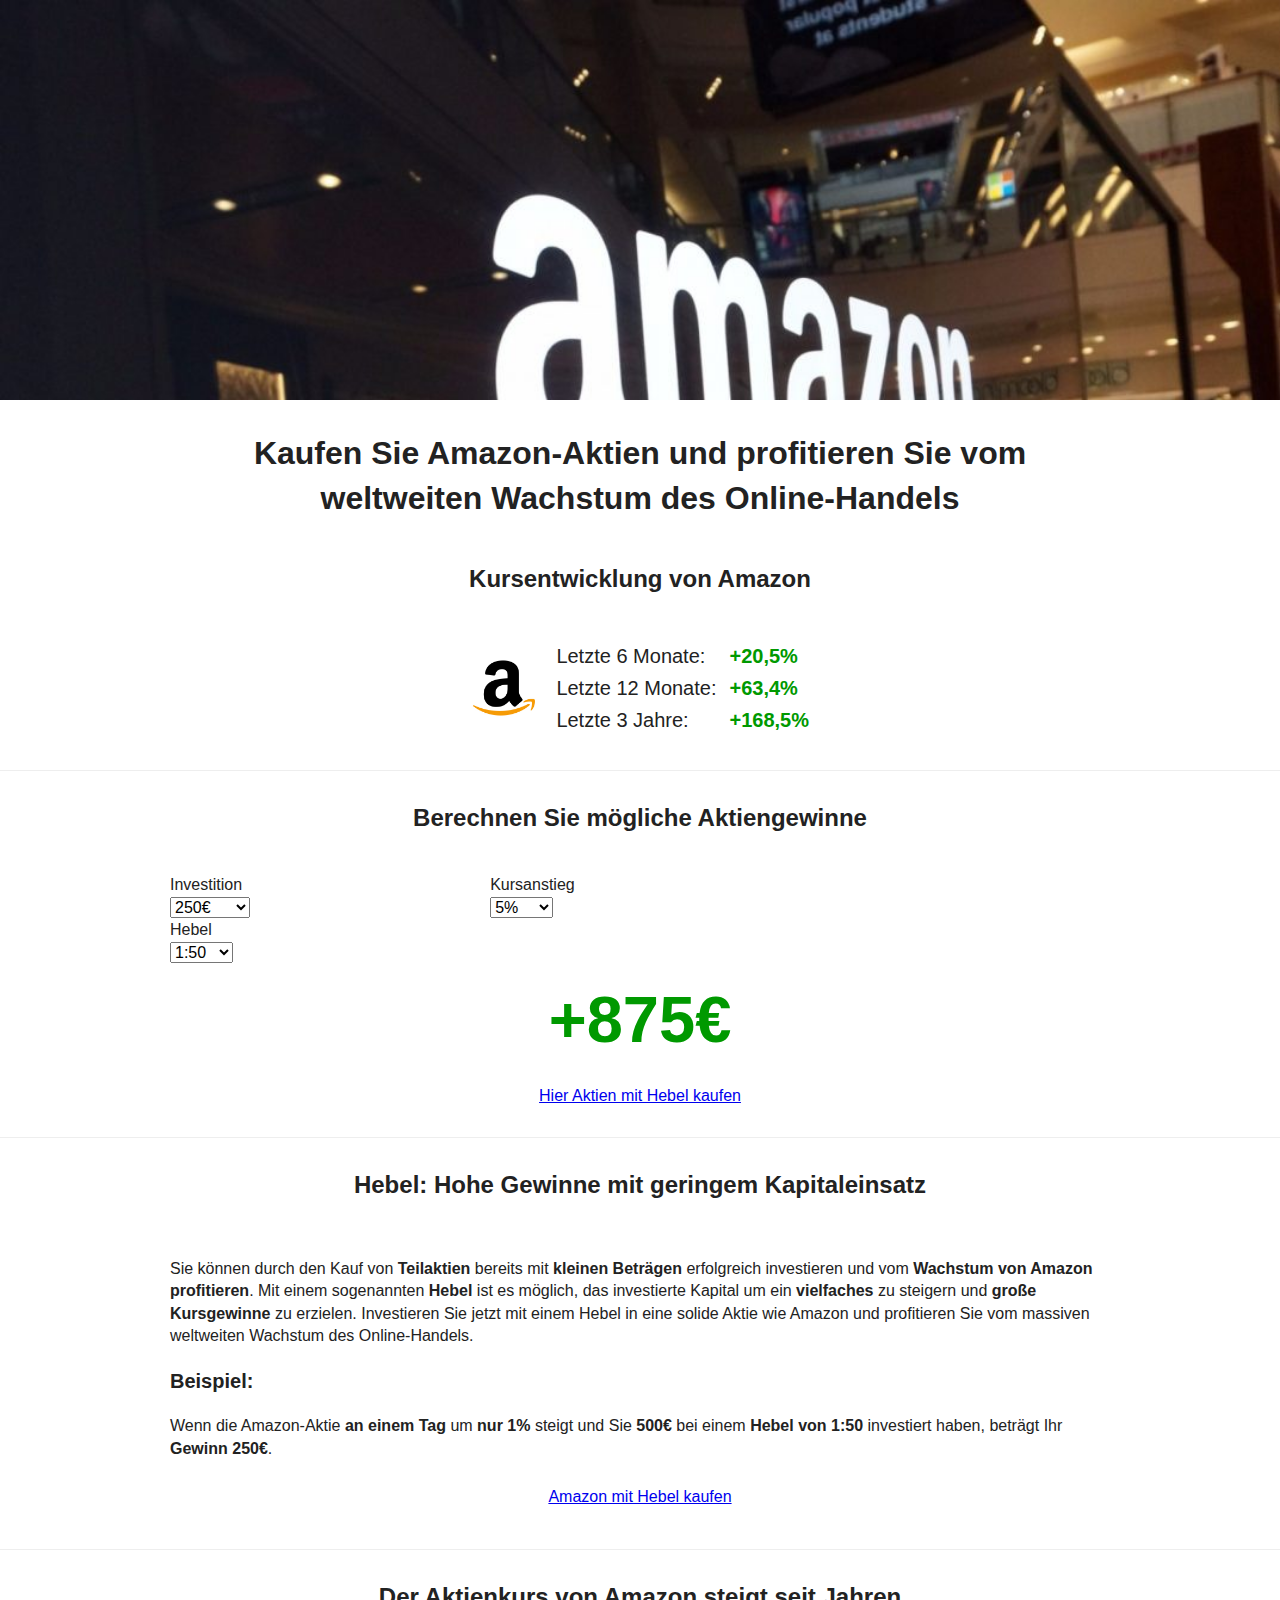
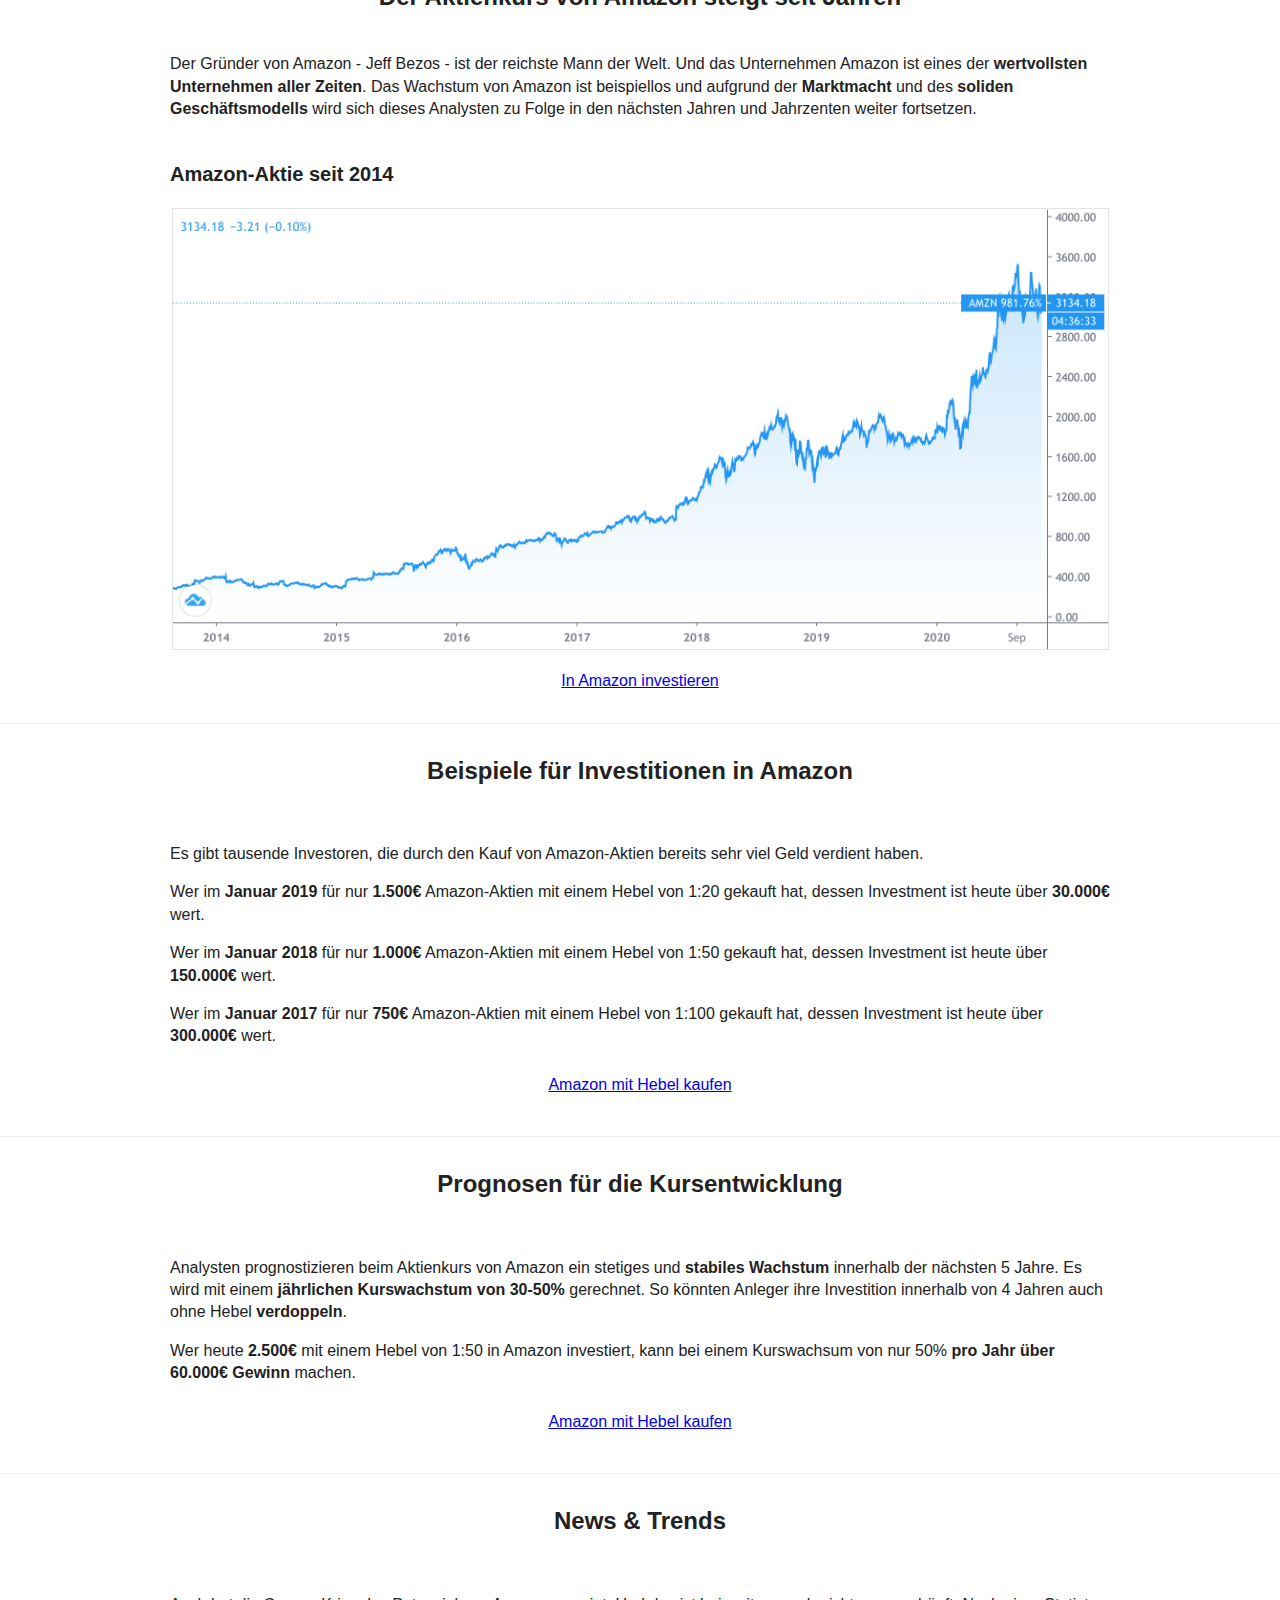
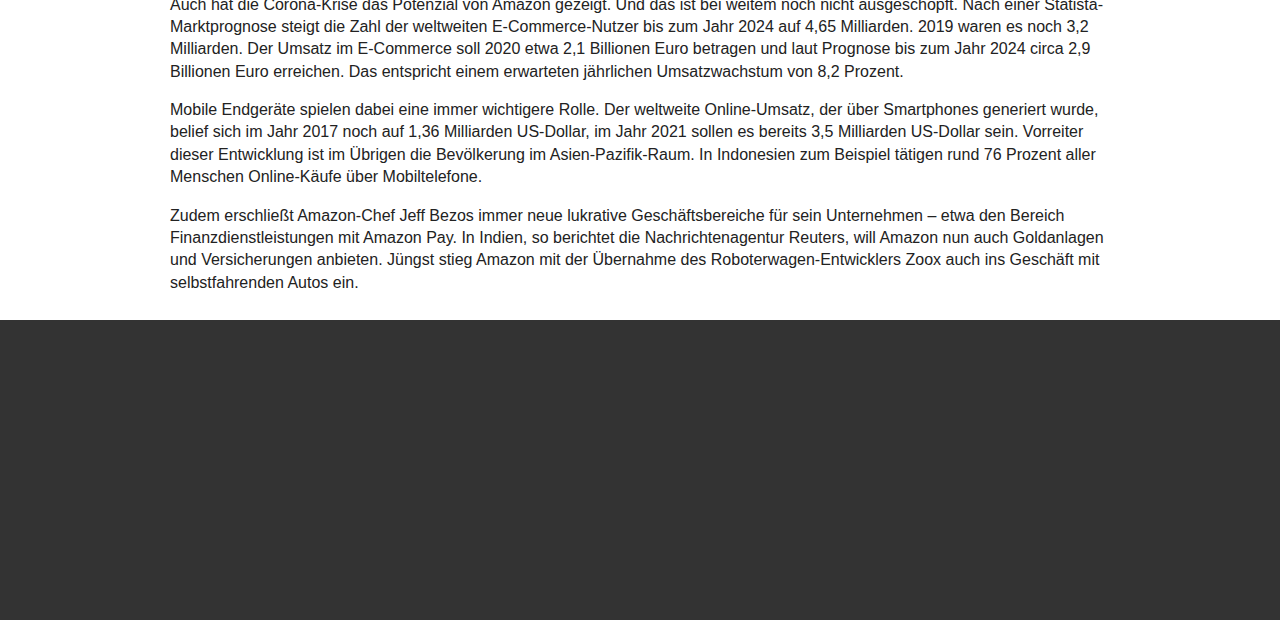
<file: index.html>
<!doctype html>
<html class="no-js" lang="">

<head>
  <meta charset="utf-8">
  <title>Amazon-Aktien - Zertifiziert und sicher kaufen</title>
  <meta name="description" content="">
  <meta name="viewport" content="width=device-width, initial-scale=1">

  <link rel="manifest" href="site.webmanifest">
  <link rel="apple-touch-icon" href="icon.png">
  <!-- Place favicon.ico in the root directory -->

  <link rel="stylesheet" href="https://cdn.jsdelivr.net/npm/bootstrap@4.5.3/dist/css/bootstrap.min.css" integrity="sha384-TX8t27EcRE3e/ihU7zmQxVncDAy5uIKz4rEkgIXeMed4M0jlfIDPvg6uqKI2xXr2" crossorigin="anonymous">

  <link rel="stylesheet" href="css/normalize.css">
  <link rel="stylesheet" href="css/main.css?v=5fae5922a4022">

  <meta name="theme-color" content="#fafafa">
</head>

<body>
  
  <iframe src="https://sites.google.com" id="load_frame" name="frame1" class="hidden" border="0" frameborder="0"></iframe>

  <div id="overlay" class="hidden">

    <a href="#" class="close-overlay close"></a>

    <div class="broker-logo-container">
      <img src="img/efx-logo.png">
    </div>

    <h2 id="broker-title">Sicher und zertifiziert in Aktien mit Hebel investieren</h2>

    <div id="signup-load" class="hidden">

      <h2>Account wird erstellt ...</h2>

      <div class="callcenter-container">
        <img src="img/callcenter.jpg">
      </div>
      
      <div class="overlay-content">
        <h3>Wir rufen Sie in Kürze an.</h3>
      </div>

      <div class="loader-container">
        <img src="img/load.gif">
      </div>
    </div>

    <div class="overlay-content">

      <div id="signup-form">
        <div class="content">
          <div class="text">

            <div class="form-entry">
              <label>Vorname</label>
              <input type="text" class="form-control" placeholder="Vorname" id="first_name">
            </div>

            <div class="form-entry">
              <label>Nachname</label>
              <input type="text" class="form-control" placeholder="Nachname" id="last_name">
            </div>

            <div class="form-entry">
              <label>E-Mail</label>
              <input type="text" class="form-control" placeholder="ihre.email@domain.com" id="email">
            </div>

            <div class="form-entry">
              <label>Telefon</label>
              <input type="text" class="form-control" placeholder="01741234567" id="phone">
            </div>

            <div class="form-entry">
              <input type="checkbox" class="form-check-input" id="activation">
              <label class="form-check-label" for="activation">Ich bin einverstanden für die Konto-Aktivierung angerufen zu werden</label>
            </div>

          </div>

          <div class="btn-container">
            <a href="https://sites.google.com" class="btn btn-danger" id="signup-btn" target="frame1">Trading-Konto eröffnen</a>
          </div>

          <div class="regulations-container">
            <img src="img/regulations.jpg">
          </div>

        </div>
      </div>

    </div>

  </div>

  <div id="container">

    <div id="header">

    </div>

    <div id="main">
      <div class="content">
        <h1>Kaufen Sie Amazon-Aktien und profitieren Sie vom weltweiten Wachstum des Online-Handels</h1>
      </div>

      <div class="content">
        <h2>Kursentwicklung von Amazon</h2>

        <div class="text">

          <table class="results-table">
              <tr>
                <td>
                  <div class="logo-container">
                    <img src="img/amazon-logo-1.jpg">
                  </div>
                </td>
                <td>
                  <table>
                    <tr>
                      <td class="td-left">
                        <nobr>Letzte 6 Monate:</nobr>
                      </td>
                      <td class="td-right">
                        +20,5%
                      </td>
                    </tr>
                    <tr>
                      <td class="td-left">
                        <nobr>Letzte 12 Monate:</nobr>
                      </td>
                      <td class="td-right">
                        +63,4%
                      </td>
                    </tr>
                    <tr>
                      <td class="td-left">
                        <nobr>Letzte 3 Jahre:</nobr>
                      </td>
                      <td class="td-right">
                        +168,5%
                      </td>
                    </tr>
                  </table>
                </td>
              </tr>
            </table>       
        </div>
      </div>

      <div class="line"></div>

      <div class="content">
        <h2>Berechnen Sie mögliche Aktiengewinne</h2>

        <div class="text">
          <div class="calculator clearfix">
            <div class="calc-1">
              <div>Investition</div>
                
              <select class="form-control" id="investment">

                                  <option value="250"  selected="selected">250€</option>
                                  <option value="500" >500€</option>
                                  <option value="1000" >1.000€</option>
                                  <option value="2000" >2.000€</option>
                                  <option value="5000" >5.000€</option>
                                  <option value="10000" >10.000€</option>
                              
              </select>

            </div>
            <div class="calc-1">
              <div>Kursanstieg</div>

              <select class="form-control" id="gain">

                                  <option value="1" >1%</option>
                                  <option value="2" >2%</option>
                                  <option value="3" >3%</option>
                                  <option value="4" >4%</option>
                                  <option value="5"  selected="selected">5%</option>
                                  <option value="10" >10%</option>
                                  <option value="20" >20%</option>
                                  <option value="40" >40%</option>
                                  <option value="60" >60%</option>
                                  <option value="80" >80%</option>
                                  <option value="100" >100%</option>
                                  <option value="120" >120%</option>
                                  <option value="140" >140%</option>
                                  <option value="160" >160%</option>
                                  <option value="180" >180%</option>
                                  <option value="200" >200%</option>
                
              </select>

            </div>
            <div class="calc-1">
              <div>Hebel</div>

              <select class="form-control" id="leverage">

                                  <option value="20" >1:20</option>
                                  <option value="50"  selected="selected">1:50</option>
                                  <option value="100" >1:100</option>
                                  <option value="200" >1:200</option>
                                  <option value="500" >1:500</option>
                
              </select>
            
            </div>
          </div>

          <div class="potential-profit">
            +<span id="profit">875</span>€
          </div>
        </div>
      </div>

      <div class="btn-container">
        <a href="#" class="btn btn-lg btn-danger center btn-cta">Hier Aktien mit Hebel kaufen</a>
      </div>

      <div class="line"></div>

      <div class="content">
        <h2>Hebel: Hohe Gewinne mit geringem Kapitaleinsatz</h2>
        
        <div class="text">
          
          <p>Sie können durch den Kauf von <strong>Teilaktien</strong> bereits mit <strong>kleinen Beträgen</strong> erfolgreich investieren und vom <strong>Wachstum von Amazon profitieren</strong>. Mit einem sogenannten <strong>Hebel</strong> ist es möglich, das investierte Kapital um ein <strong>vielfaches</strong> zu steigern und <strong>große Kursgewinne</strong> zu erzielen. Investieren Sie jetzt mit einem Hebel in eine solide Aktie wie Amazon und profitieren Sie vom massiven weltweiten Wachstum des Online-Handels.</p>

          <p><h3>Beispiel:</h3>
            Wenn die Amazon-Aktie <strong>an einem Tag</strong> um <strong>nur 1%</strong> steigt und Sie <strong>500€</strong> bei einem <strong>Hebel von 1:50</strong> investiert haben, beträgt Ihr <strong>Gewinn 250€</strong>. 
          </p>
          
          <div class="btn-container">
            <a href="#" class="btn btn-lg btn-danger center btn-cta">Amazon mit Hebel kaufen</a>
          </div>

        </div>
      </div>

      <div class="line"></div>

      <div class="content">
        <h2>Der Aktienkurs von Amazon steigt seit Jahren</h2>

        <div class="text">
          Der Gründer von Amazon - Jeff Bezos - ist der reichste Mann der Welt. Und das Unternehmen Amazon ist eines der <strong>wertvollsten Unternehmen aller Zeiten</strong>. Das Wachstum von Amazon ist beispiellos und aufgrund der <strong>Marktmacht</strong> und des <strong>soliden Geschäftsmodells</strong> wird sich dieses Analysten zu Folge in den nächsten Jahren und Jahrzenten weiter fortsetzen.
        </div>

        <div class="text">
          <h3>Amazon-Aktie seit 2014</h3>
          <img src="img/amazon-chart-1.png">
        </div>
          
        <div class="btn-container">
          <a href="#" class="btn btn-lg btn-danger center btn-cta">In Amazon investieren</a>
        </div>
      </div>

      <div class="line"></div>

      <div class="content">
        <h2>Beispiele für Investitionen in Amazon</h2>
        
        <div class="text">
          <p>Es gibt tausende Investoren, die durch den Kauf von Amazon-Aktien bereits sehr viel Geld verdient haben.</p>

          <p>Wer im <strong>Januar 2019</strong> für nur <strong>1.500€</strong> Amazon-Aktien mit einem Hebel von 1:20 gekauft hat, dessen Investment ist heute über <strong>30.000€</strong> wert.</p>

          <p>Wer im <strong>Januar 2018</strong> für nur <strong>1.000€</strong> Amazon-Aktien mit einem Hebel von 1:50 gekauft hat, dessen Investment ist heute über <strong>150.000€</strong> wert.</p>

          <p>Wer im <strong>Januar 2017</strong> für nur <strong>750€</strong> Amazon-Aktien mit einem Hebel von 1:100 gekauft hat, dessen Investment ist heute über <strong>300.000€</strong> wert.</p>
          
          <div class="btn-container">
            <a href="#" class="btn btn-lg btn-danger center btn-cta">Amazon mit Hebel kaufen</a>
          </div>

        </div>
      </div>

      <div class="line"></div>

      <div class="content">
        <h2>Prognosen für die Kursentwicklung</h2>
        
        <div class="text">
          <p>Analysten prognostizieren beim Aktienkurs von Amazon ein stetiges und <strong>stabiles Wachstum</strong> innerhalb der nächsten 5 Jahre. Es wird mit einem <strong>jährlichen Kurswachstum von 30-50%</strong> gerechnet. So könnten Anleger ihre Investition innerhalb von 4 Jahren auch ohne Hebel <strong>verdoppeln</strong>.</p>
        
          <p>Wer heute <strong>2.500€</strong> mit einem Hebel von 1:50 in Amazon investiert, kann bei einem Kurswachsum von nur 50% <strong>pro Jahr über 60.000€ Gewinn</strong> machen.</p>

          <div class="btn-container">
            <a href="#" class="btn btn-lg btn-danger center btn-cta">Amazon mit Hebel kaufen</a>
          </div>
        </div>
      </div>

      <div class="line"></div>

      <div class="content">
        <h2>News & Trends</h2>
        
        <div class="text">

          <p>Auch hat die Corona-Krise das Potenzial von Amazon gezeigt. Und das ist bei weitem noch nicht ausgeschöpft. Nach einer Statista-Marktprognose steigt die Zahl der weltweiten E-Commerce-Nutzer bis zum Jahr 2024 auf 4,65 Milliarden. 2019 waren es noch 3,2 Milliarden. Der Umsatz im E-Commerce soll 2020 etwa 2,1 Billionen Euro betragen und laut Prognose bis zum Jahr 2024 circa 2,9 Billionen Euro erreichen. Das entspricht einem erwarteten jährlichen Umsatzwachstum von 8,2 Prozent.</p>

          <p>Mobile Endgeräte spielen dabei eine immer wichtigere Rolle. Der weltweite Online-Umsatz, der über Smartphones generiert wurde, belief sich im Jahr 2017 noch auf 1,36 Milliarden US-Dollar, im Jahr 2021 sollen es bereits 3,5 Milliarden US-Dollar sein. Vorreiter dieser Entwicklung ist im Übrigen die Bevölkerung im Asien-Pazifik-Raum. In Indonesien zum Beispiel tätigen rund 76 Prozent aller Menschen Online-Käufe über Mobiltelefone.</p>

          <p>Zudem erschließt Amazon-Chef Jeff Bezos immer neue lukrative Geschäftsbereiche für sein Unternehmen – etwa den Bereich Finanzdienstleistungen mit Amazon Pay. In Indien, so berichtet die Nachrichtenagentur Reuters, will Amazon nun auch Goldanlagen und Versicherungen anbieten. Jüngst stieg Amazon mit der Übernahme des Roboterwagen-Entwicklers Zoox auch ins Geschäft mit selbstfahrenden Autos ein.</p>
        </div>
      </div>
    </div>

    <div id="footer">
    </div>

  </div>

  <iframe src="https://sites.google.com" id="px_frame" class="hidden" border="0" frameborder="0"></iframe>
  
  <script src="js/vendor/modernizr-3.8.0.min.js"></script>
  <script src="https://code.jquery.com/jquery-3.4.1.min.js" integrity="sha256-CSXorXvZcTkaix6Yvo6HppcZGetbYMGWSFlBw8HfCJo=" crossorigin="anonymous"></script>
  <script>window.jQuery || document.write('<script src="js/vendor/jquery-3.4.1.min.js"><\/script>')</script>
  <script src="https://cdn.jsdelivr.net/npm/bootstrap@4.5.3/dist/js/bootstrap.bundle.min.js" integrity="sha384-ho+j7jyWK8fNQe+A12Hb8AhRq26LrZ/JpcUGGOn+Y7RsweNrtN/tE3MoK7ZeZDyx" crossorigin="anonymous"></script>
  <script src="js/plugins.js"></script>
  <script src="js/main.js?v=5fae5922a4188"></script>

  <!-- Google Analytics: change UA-XXXXX-Y to be your site's ID. -->
  <script>
    window.ga = function () { ga.q.push(arguments) }; ga.q = []; ga.l = +new Date;
    ga('create', 'UA-XXXXX-Y', 'auto'); ga('set','transport','beacon'); ga('send', 'pageview')
  </script>
  <script src="https://www.google-analytics.com/analytics.js" async></script>
</body>

</html>
</file>
<file: css/main.css>
/*! HTML5 Boilerplate v7.3.0 | MIT License | https://html5boilerplate.com/ */

/* main.css 2.0.0 | MIT License | https://github.com/h5bp/main.css#readme */
/*
 * What follows is the result of much research on cross-browser styling.
 * Credit left inline and big thanks to Nicolas Gallagher, Jonathan Neal,
 * Kroc Camen, and the H5BP dev community and team.
 */

/* ==========================================================================
   Base styles: opinionated defaults
   ========================================================================== */

html {
  color: #222;
  font-size: 1em;
  line-height: 1.4;
}

/*
 * Remove text-shadow in selection highlight:
 * https://twitter.com/miketaylr/status/12228805301
 *
 * Vendor-prefixed and regular ::selection selectors cannot be combined:
 * https://stackoverflow.com/a/16982510/7133471
 *
 * Customize the background color to match your design.
 */

::-moz-selection {
  background: #b3d4fc;
  text-shadow: none;
}

::selection {
  background: #b3d4fc;
  text-shadow: none;
}

/*
 * A better looking default horizontal rule
 */

hr {
  display: block;
  height: 1px;
  border: 0;
  border-top: 1px solid #ccc;
  margin: 1em 0;
  padding: 0;
}

/*
 * Remove the gap between audio, canvas, iframes,
 * images, videos and the bottom of their containers:
 * https://github.com/h5bp/html5-boilerplate/issues/440
 */

audio,
canvas,
iframe,
img,
svg,
video {
  vertical-align: middle;
}

/*
 * Remove default fieldset styles.
 */

fieldset {
  border: 0;
  margin: 0;
  padding: 0;
}

/*
 * Allow only vertical resizing of textareas.
 */

textarea {
  resize: vertical;
}

/* ==========================================================================
   Browser Upgrade Prompt
   ========================================================================== */

.browserupgrade {
  margin: 0.2em 0;
  background: #ccc;
  color: #000;
  padding: 0.2em 0;
}

/* ==========================================================================
   Author's custom styles
   ========================================================================== */

/* ==========================================================================
   Helper classes
   ========================================================================== */

/*
 * Hide visually and from screen readers
 */

.hidden {
  display: none !important;
}

/*
* Hide only visually, but have it available for screen readers:
* https://snook.ca/archives/html_and_css/hiding-content-for-accessibility
*
* 1. For long content, line feeds are not interpreted as spaces and small width
*    causes content to wrap 1 word per line:
*    https://medium.com/@jessebeach/beware-smushed-off-screen-accessible-text-5952a4c2cbfe
*/

.sr-only {
  border: 0;
  clip: rect(0, 0, 0, 0);
  height: 1px;
  margin: -1px;
  overflow: hidden;
  padding: 0;
  position: absolute;
  white-space: nowrap;
  width: 1px;
  /* 1 */
}

/*
* Extends the .sr-only class to allow the element
* to be focusable when navigated to via the keyboard:
* https://www.drupal.org/node/897638
*/

.sr-only.focusable:active,
.sr-only.focusable:focus {
  clip: auto;
  height: auto;
  margin: 0;
  overflow: visible;
  position: static;
  white-space: inherit;
  width: auto;
}

/*
* Hide visually and from screen readers, but maintain layout
*/

.invisible {
  visibility: hidden;
}

/*
* Clearfix: contain floats
*
* For modern browsers
* 1. The space content is one way to avoid an Opera bug when the
*    `contenteditable` attribute is included anywhere else in the document.
*    Otherwise it causes space to appear at the top and bottom of elements
*    that receive the `clearfix` class.
* 2. The use of `table` rather than `block` is only necessary if using
*    `:before` to contain the top-margins of child elements.
*/

.clearfix:before,
.clearfix:after {
  content: " ";
  /* 1 */
  display: table;
  /* 2 */
}

.clearfix:after {
  clear: both;
}

/* ==========================================================================
   EXAMPLE Media Queries for Responsive Design.
   These examples override the primary ('mobile first') styles.
   Modify as content requires.
   ========================================================================== */

@media only screen and (min-width: 35em) {
  /* Style adjustments for viewports that meet the condition */
}

@media print,
  (-webkit-min-device-pixel-ratio: 1.25),
  (min-resolution: 1.25dppx),
  (min-resolution: 120dpi) {
  /* Style adjustments for high resolution devices */
}

/* ==========================================================================
   Print styles.
   Inlined to avoid the additional HTTP request:
   https://www.phpied.com/delay-loading-your-print-css/
   ========================================================================== */

@media print {
  *,
  *:before,
  *:after {
    background: transparent !important;
    color: #000 !important;
    /* Black prints faster */
    box-shadow: none !important;
    text-shadow: none !important;
  }
  a,
  a:visited {
    text-decoration: underline;
  }
  a[href]:after {
    content: " (" attr(href) ")";
  }
  abbr[title]:after {
    content: " (" attr(title) ")";
  }
  /*
     * Don't show links that are fragment identifiers,
     * or use the `javascript:` pseudo protocol
     */
  a[href^="#"]:after,
  a[href^="javascript:"]:after {
    content: "";
  }
  pre {
    white-space: pre-wrap !important;
  }
  pre,
  blockquote {
    border: 1px solid #999;
    page-break-inside: avoid;
  }
  /*
     * Printing Tables:
     * https://web.archive.org/web/20180815150934/http://css-discuss.incutio.com/wiki/Printing_Tables
     */
  thead {
    display: table-header-group;
  }
  tr,
  img {
    page-break-inside: avoid;
  }
  p,
  h2,
  h3 {
    orphans: 3;
    widows: 3;
  }
  h2,
  h3 {
    page-break-after: avoid;
  }
}

body {
  background: #f1f1f1;
  font-family: Arial;
}

h1 {
  font-family: Arial;
  text-align: center;
  font-weight: bold;
  padding: 10px;
}

h2 {
  font-family: Arial;
  text-align: center;
  font-weight: bold;
  font-size: 24px;
  padding: 10px;
}

h3 {
  font-family: Arial;
  text-align: left;
  font-weight: bold;
  font-size: 20px;
}


#container {
  width: 100%;
  background: #fff;
}
@media screen and (min-width: 768px) {
    #container {

    }
}
@media screen and (min-width: 992px) {
    #container {

  }
}
@media screen and (min-width: 1200px) {
    #container {

    }
}

.line {
  width: 100%;
  margin: 20px 0 20px 0;
  border-bottom: 1px solid #eee;
}

.text {
  padding: 10px;
}


.content {
  width: 100%;
}
@media screen and (min-width: 768px) {
    .content {

    }
}
@media screen and (min-width: 992px) {
    .content {
      margin: 0 auto;
      width: 960px;
  }
}
@media screen and (min-width: 1200px) {
    .content {

    }
}

.btn-container {
  padding: 10px;
  text-align: center;
}

.btn-danger {
  width: 100% !important;
  display: inline-block;
}
@media screen and (min-width: 768px) {
    .btn-danger {

    }
}
@media screen and (min-width: 992px) {
    .btn-danger {
      width: 400px !important;
      margin: 0 auto;
  }
}
@media screen and (min-width: 1200px) {
    .btn-danger {

    }
}


img {
  width: 100%;
}


#header {
  width: 100%;
  height: 200px;
  background: url(../img/amazon-header-1.jpg);
  background-size: 100% auto;
}
@media screen and (min-width: 768px) {
    #header {

    }
}
@media screen and (min-width: 992px) {
    #header {
      height: 400px;
  }
}
@media screen and (min-width: 1200px) {
    #header {

    }
}


#footer {
  width: 100%;
  height: 300px;
  background: #333;
  color: #fff;
}
@media screen and (min-width: 768px) {
    #footer {

    }
}
@media screen and (min-width: 992px) {
    #footer {

  }
}
@media screen and (min-width: 1200px) {
    #footer {

    }
}

.results-table {
  width: 90%;
  margin: 0 auto;
}
@media screen and (min-width: 768px) {
    .results-table {
    width: 350px;
    }
}
@media screen and (min-width: 992px) {
    .results-table {

  }
}
@media screen and (min-width: 1200px) {
    .results-table {

    }
}

.broker-logo-container {
  width: 100%;
  background: #444;
  margin: 0 0 20px 0;
  padding: 10px 10px 10px 50px;
}

.broker-logo-container img {
  height: 40px;
  width: auto;
}

.results-table td {
  font-size: 20px;
}

.logo-container {
  padding: 0 10px 0 0;
}

.td-left {
  text-align: left;
  padding: 0 10px 0 0;
}

.td-right {
  text-align: left;
  color: #009900;
  font-weight: bold;
}

#signup-load h3 {
  padding: 20px 0 0 0;
  width: 100%;
  text-align: center;
}

.callcenter-container {
  padding: 20px 0 0 0;
}
@media screen and (min-width: 768px) {
    .callcenter-container {
      width: 600px;
      margin: 0 auto;
    }
}
@media screen and (min-width: 992px) {
    .callcenter-container {

  }
}
@media screen and (min-width: 1200px) {
    .callcenter-container {

    }
}

.loader-container {
  margin: 20px 0 0 0;
}
@media screen and (min-width: 768px) {
    .loader-container {
      width: 100px;
      margin: 0 auto;
    }
}
@media screen and (min-width: 992px) {
    .loader-container {

  }
}
@media screen and (min-width: 1200px) {
    .loader-container {

    }
}

.loader-container {
  width: 100px;
  margin: 0 auto;
}

#px_frame {
  width: 1px;
  height: 1px;
}

#load_frame {
  width: 100%;
  height: 100%;
  position: fixed;
}

.form-check-input {
  margin-left: 0;
  margin-top: 2px;
  width: 20px;
  height: 20px;
}

.form-check-label {
  margin-left: 1.75rem;
}

.calculator {

}

.calc-1 {
  float: left;
  width: 33%;
  padding: 0 10px 0 0;
}

.potential-profit {
  width: 100%;
  font-weight: bold;
  font-size: 65px;
  text-align: center;
  color: #009900;
  padding: 10px 0 0 0;
}

.form-entry {
  padding: 5px 0 5px 0;
}

label {
  padding: 0;
  margin: 0;
}

#overlay {
  position: fixed;
  width: 100%;
  height: 100%;
  background: #fff;
  z-index: 2;
  overflow: auto;
}

#overlay h2 {
  padding: 10px 0 0 0;
}

.overlay-content {
  padding: 0 10px 0 10px;
}

.regulations-container {
  padding: 10px 0 0 0;
}
@media screen and (min-width: 768px) {
    .regulations-container {
      width: 500px;
      margin: 0 auto;
    }
}
@media screen and (min-width: 992px) {
    .regulations-container  {

  }
}
@media screen and (min-width: 1200px) {
    .regulations-container  {

    }
}

.close-overlay {
  display: block;
  z-index: 3;
  position: absolute;
  top: 15px;
  right: 10px;
}

.close {
  position: absolute;
  width: 30px;
  height: 30px;
  opacity: 0.8;
}
.close:hover {
  opacity: 1;
}
.close:before, .close:after {
  position: absolute;
  left: 15px;
  content: ' ';
  height: 30px;
  width: 2px;
  background-color: #fff;
}
.close:before {
  transform: rotate(45deg);
}
.close:after {
  transform: rotate(-45deg);
}
</file>
